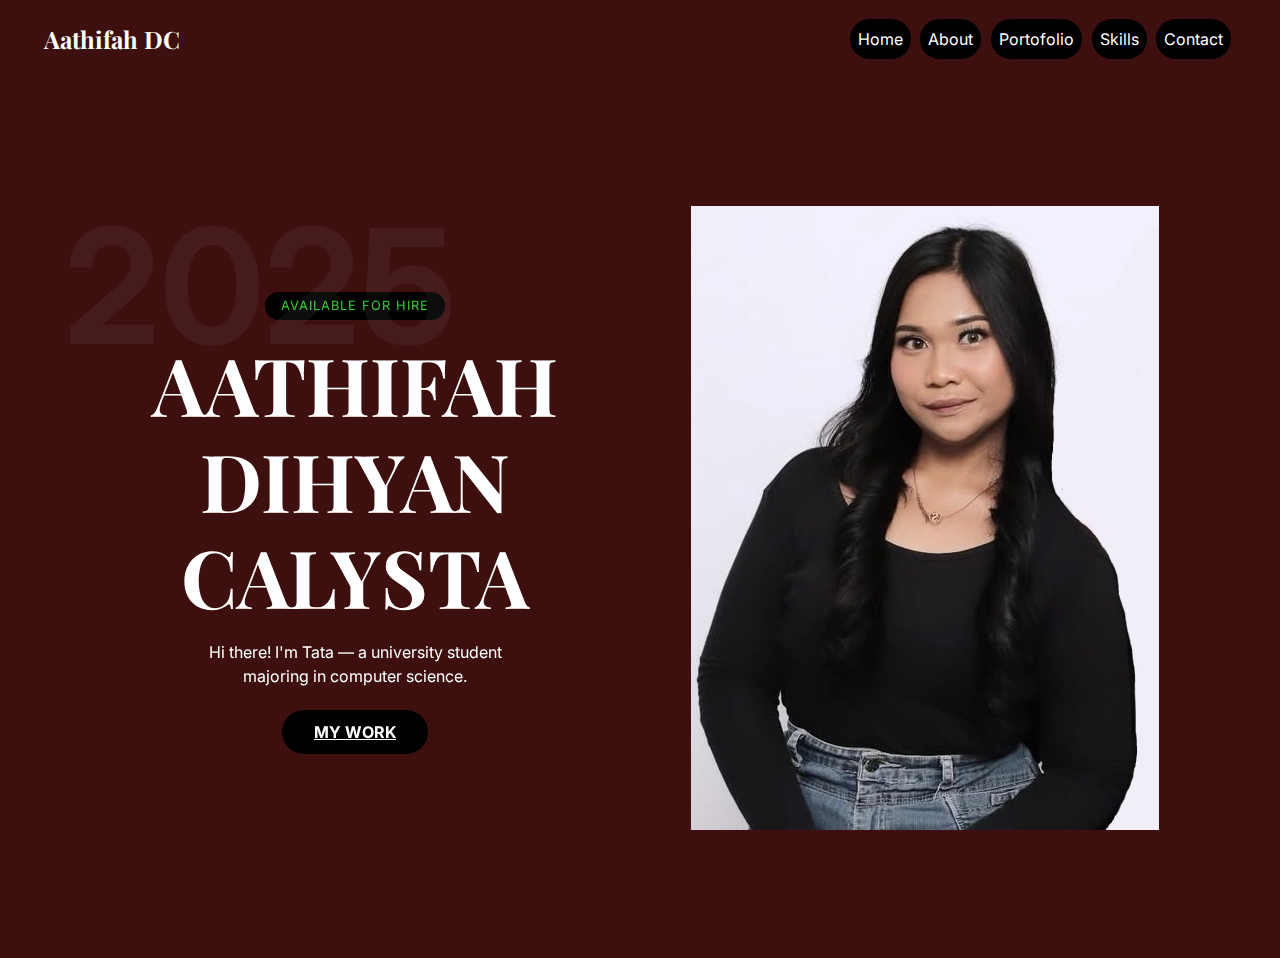
<file: index.html>
<!DOCTYPE html>
<html lang="en">
<head>
  <meta charset="UTF-8">
  <meta name="viewport" content="width=device-width, initial-scale=1.0">
  <title>Aathifah Dihyan Calysta - Students, Baker, Makeup & Hair Stylist</title>
  <link href="https://fonts.googleapis.com/css2?family=Playfair+Display:wght@700&family=Inter:wght@400;600&display=swap" rel="stylesheet">
  <link rel="stylesheet" href="https://cdn.jsdelivr.net/npm/bootstrap@5.3.0/dist/css/bootstrap.min.css">
  <link rel="stylesheet" href="style.css">
  <link rel="stylesheet" href="https://unpkg.com/aos@2.3.1/dist/aos.css">
</head>

<body>

  <nav class="navbar navbar-expand-lg">
    <div class="container-fluid">
      <a class="navbar-brand" href="#">Aathifah DC</a>
      <div class="collapse navbar-collapse justify-content-end">
        <ul class="navbar-nav">
          <li class="nav-item">
            <a class="nav-link active" href="index.html">Home</a>
          </li>
          <li class="nav-item">
            <a class="nav-link" href="about.html">About</a>
          </li>
          <li class="nav-item">
            <a class="nav-link" href="portofolio.html">Portofolio</a>
          </li>
          <li class="nav-item">
            <a class="nav-link" href="skills.html">Skills</a>
          </li>
          <li class="nav-item">
            <a class="nav-link" href="contact.html">Contact</a>
          </li>
        </ul>
      </div>
    </div>
  </nav>

  <section class="hero d-flex align-items-center" data-aos="fade-up">
    <div class="container">
      <div class="row align-items-center">

        <div class="col-md-6">
          <div class="overlay-number">2025</div>
          <div class="available">Available For Hire</div>
          <h1>Aathifah Dihyan Calysta</h1>
          <p class="description">Hi there! I'm Tata — a university student majoring in computer science.</p>
          <a class="btn-play" href="portofolio.html">My Work</a>
        </div>
  
        <div class="col-md-6 text-center">
          <img src="fotoprofil.png" alt="Aathifah DC" class="img-fluid hero-img">
        </div>
      </div>
    </div>
  </section>
  

  <script src="https://unpkg.com/aos@2.3.1/dist/aos.js"></script>
  <script>
    AOS.init({
      once: true,
      duration: 1000
    });
  </script>
</body>
</html>
</file>
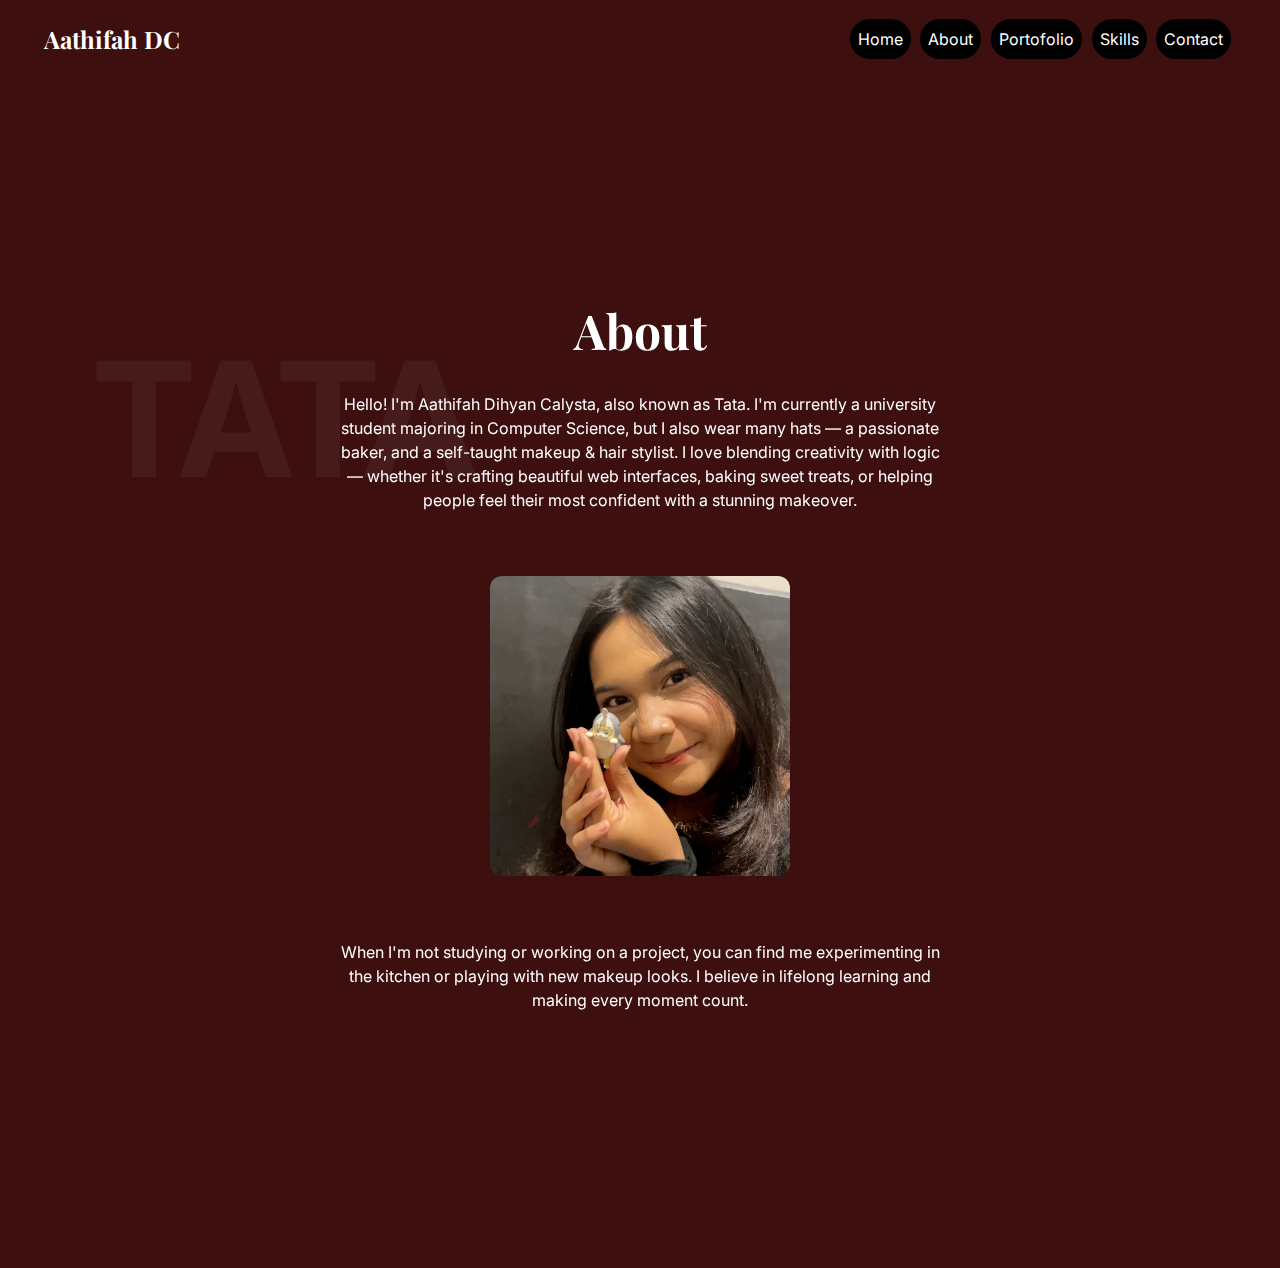
<file: about.html>
<!DOCTYPE html>
<html lang="en">
<head>
  <meta charset="UTF-8">
  <meta name="viewport" content="width=device-width, initial-scale=1.0">
  <title>Aathifah Dihyan Calysta - Students, Baker, Makeup & Hair Stylist</title>
  <link href="https://fonts.googleapis.com/css2?family=Playfair+Display:wght@700&family=Inter:wght@400;600&display=swap" rel="stylesheet">
  <link rel="stylesheet" href="https://cdn.jsdelivr.net/npm/bootstrap@5.3.0/dist/css/bootstrap.min.css">
  <link rel="stylesheet" href="https://unpkg.com/aos@2.3.1/dist/aos.css">
  <link rel="stylesheet" href="style.css"> 
</head>
<body>
    <nav class="navbar navbar-expand-lg">
        <div class="container-fluid">
          <a class="navbar-brand" href="#">Aathifah DC</a>
          <div class="collapse navbar-collapse justify-content-end">
            <ul class="navbar-nav">
              <li class="nav-item">
                <a class="nav-link" href="index.html">Home</a>
              </li>
              <li class="nav-item">
                <a class="nav-link" href="about.html">About</a>
              </li>
              <li class="nav-item">
                <a class="nav-link" href="portofolio.html">Portofolio</a>
              </li>
              <li class="nav-item">
                <a class="nav-link" href="skills.html">Skills</a>
              </li>
              <li class="nav-item">
                <a class="nav-link" href="contact.html">Contact</a>
              </li>
            </ul>
          </div>
        </div>
      </nav>

<section class="hero" data-aos="fade-up">
  <section class="about-section">
    <div class="overlay-number">TATA</div>
    <h2>About</h2>
    <p class="about-text">
        Hello! I'm Aathifah Dihyan Calysta, also known as Tata. I'm currently a university student majoring in Computer Science, but I also wear many hats — a passionate baker, and a self-taught makeup & hair stylist.
        I love blending creativity with logic — whether it's crafting beautiful web interfaces, baking sweet treats, or helping people feel their most confident with a stunning makeover.
    </p>
    <img src="fotoabout.png" alt="Tata Potrait" class="about-img">
    <p class="about-text">
        When I'm not studying or working on a project, you can find me experimenting in the kitchen or playing with new makeup looks. I believe in lifelong learning and making every moment count.
    </p>
  </section>
</section>

  <script src="https://unpkg.com/aos@2.3.1/dist/aos.js"></script>
  <script>
    AOS.init({
      once: true,
      duration: 1000
    });
  </script>
</body>
</html>
</file>
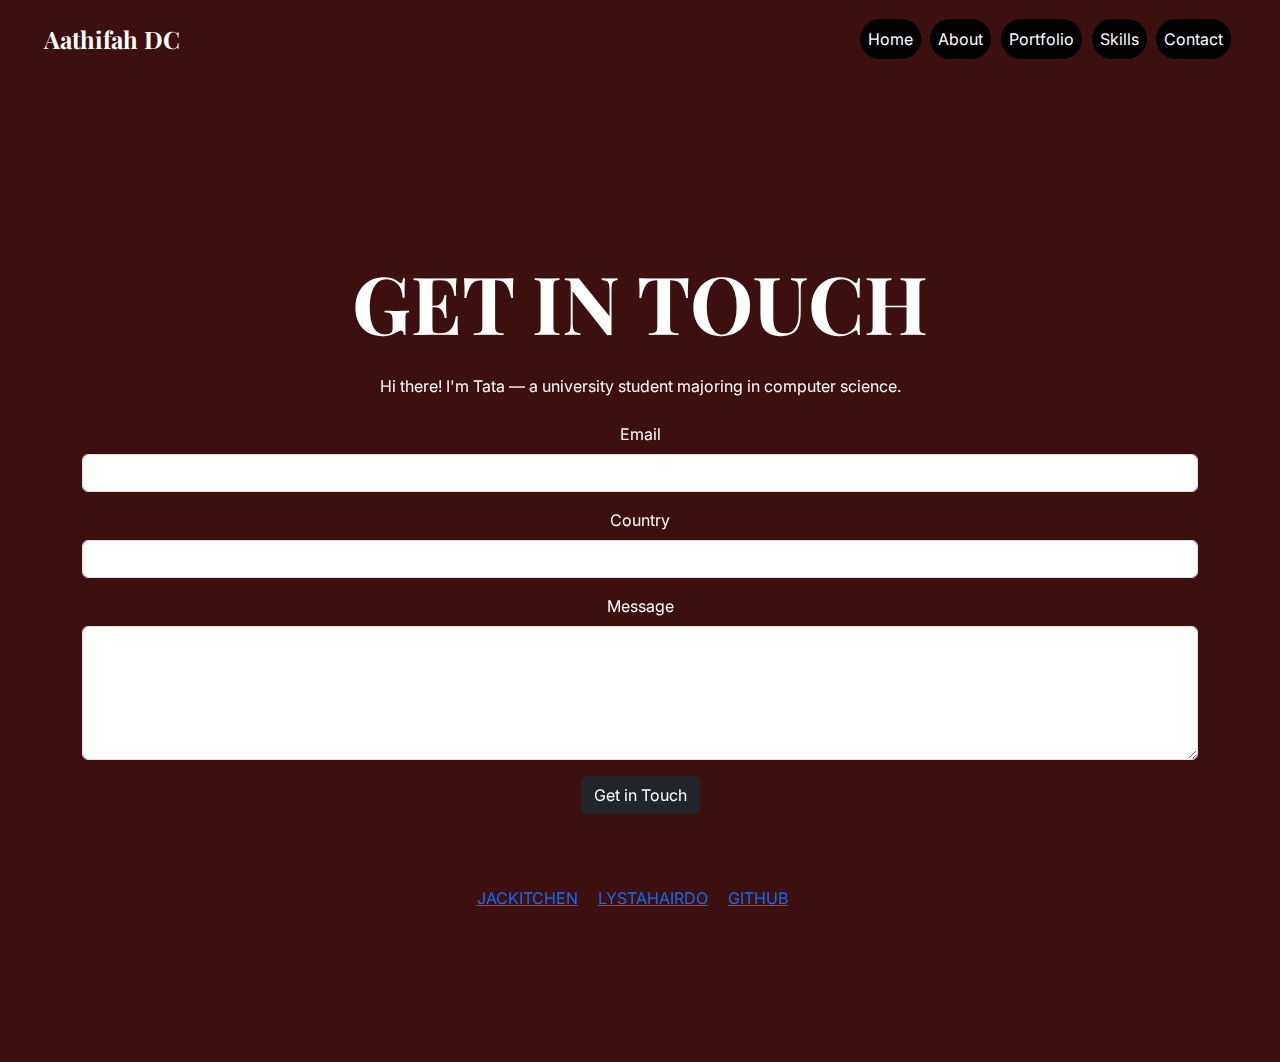
<file: contact.html>
<!DOCTYPE html>
<html lang="en">
<head>
  <meta charset="UTF-8">
  <meta name="viewport" content="width=device-width, initial-scale=1.0">
  <title>Aathifah Dihyan Calysta - Students, Baker, Makeup & Hair Stylist</title>
  <link href="https://fonts.googleapis.com/css2?family=Playfair+Display:wght@700&family=Inter:wght@400;600&display=swap" rel="stylesheet">
  <link rel="stylesheet" href="https://cdn.jsdelivr.net/npm/bootstrap@5.3.0/dist/css/bootstrap.min.css">
  <link rel="stylesheet" href="https://unpkg.com/aos@2.3.1/dist/aos.css">
  <link rel="stylesheet" href="style.css"> 
</head>
<body>
  <nav class="navbar navbar-expand-lg">
    <div class="container-fluid">
      <a class="navbar-brand" href="#">Aathifah DC</a>
      <div class="collapse navbar-collapse justify-content-end">
        <ul class="navbar-nav">
          <li class="nav-item">
            <a class="nav-link active" href="index.html">Home</a>
          </li>
          <li class="nav-item">
            <a class="nav-link" href="about.html">About</a>
          </li>
          <li class="nav-item">
            <a class="nav-link" href="portofolio.html">Portfolio</a>
          </li>
          <li class="nav-item">
            <a class="nav-link" href="skills.html">Skills</a>
          </li>
          <li class="nav-item">
            <a class="nav-link" href="contact.html">Contact</a>
          </li>
        </ul>
      </div>
    </div>
  </nav>


  <section class="hero" data-aos="fade-up">
  <main class="container py-5">
    <section class="contact-form">
      <h1 class="mb-4">GET IN TOUCH</h1>
      <p class="mb-4">Hi there! I'm Tata — a university student majoring in computer science.</p>
      <form action="#" method="POST" class="row g-3">
        <div class="col-12">
          <label for="email" class="form-label">Email</label>
          <input type="email" id="email" name="email" class="form-control" required>
        </div>

        <div class="col-12">
          <label for="country" class="form-label">Country</label>
          <input type="text" id="country" name="country" class="form-control" required>
        </div>

        <div class="col-12">
          <label for="message" class="form-label">Message</label>
          <textarea id="message" name="message" class="form-control" rows="5" required></textarea>
        </div>

        <div class="col-12">
          <button type="submit" class="btn btn-dark">Get in Touch</button>
        </div>
      </form>
    </section>
  </main>

  <footer class="text-center py-4">
    <div class="social-media">
      <a href="https://www.instagram.com/jackitchenn_" class="me-3">JACKITCHEN</a>
      <a href="https://www.instagram.com/lystaahairdo" class="me-3">LYSTAHAIRDO</a>
      <a href="https://github.com/aathifahdc" class="me-3">GITHUB</a>
    </div>
  </footer>
</section>
  <script src="https://unpkg.com/aos@2.3.1/dist/aos.js"></script>
  <script>
    AOS.init({
      once: true,
      duration: 1000
    });
  </script>
</body>
</html>
</file>
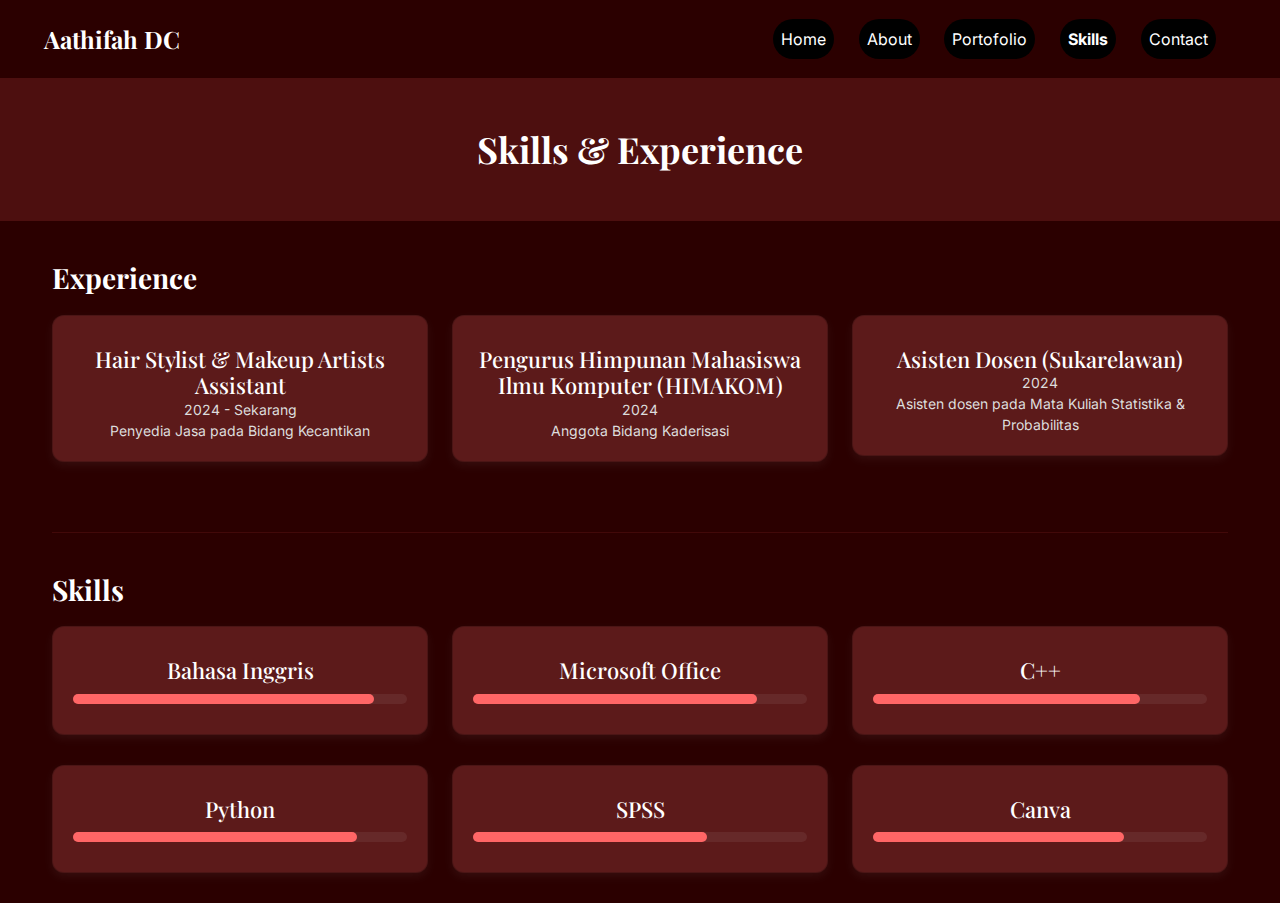
<file: skills.html>
<!DOCTYPE html>
<html lang="en">
<head>
  <meta charset="UTF-8">
  <meta name="viewport" content="width=device-width, initial-scale=1.0">
  <title>Skills & Experience - Aathifah Dihyan Calysta</title>
  <link href="https://fonts.googleapis.com/css2?family=Playfair+Display:wght@700&family=Inter:wght@400;600&display=swap" rel="stylesheet">
  <link href="https://cdn.jsdelivr.net/npm/bootstrap@5.3.0/dist/css/bootstrap.min.css" rel="stylesheet">
  <link rel="stylesheet" href="https://unpkg.com/aos@2.3.1/dist/aos.css">
  <link rel="stylesheet" href="style.css">
</head>
<style>
  /* Basic Reset */
  body, h1, h2, h3, h4, p, ul {
    margin: 0;
    padding: 0;
  }

  body {
    font-family: 'Inter', sans-serif;
    background-color: #2b0000; /* merah gelap */
    color: #f1f1f1;
  }

  /* Navbar Styling */
  nav {
    background-color: #3b0000;
    padding: 10px 0;
  }

  .navbar-brand {
    color: #fff;
    font-weight: bold;
  }

  .navbar-nav .nav-link {
    color: #ccc;
    margin-right: 20px;
  }

  .navbar-nav .nav-link:hover,
  .navbar-nav .nav-link.active {
    color: #fff;
    font-weight: bold;
  }

  /* Hero Section */
  .hero {
    background-color: #4d0f0f;
    padding: 50px 0;
    text-align: center;
  }

  .hero h2 {
    font-size: 36px;
    font-family: 'Playfair Display', serif;
    font-weight: 700;
    color: #fff;
  }

  /* Section Title */
  h3 {
    font-family: 'Playfair Display', serif;
    font-weight: 700;
    color: #ffffff;
    margin-top: 40px;
    margin-bottom: 20px;
  }

  /* Container */
  .container {
    max-width: 1200px;
    margin: 0 auto;
  }

  /* Card Styling */
  .card {
    padding: 20px;
    text-align: center;
    border-radius: 12px;
    box-shadow: 0 4px 10px rgba(255, 255, 255, 0.05);
    background-color: #5c1a1a;
    color: #fff;
    transition: transform 0.3s, box-shadow 0.3s;
    margin-bottom: 30px;
  }

  .card:hover {
    transform: scale(1.05);
    box-shadow: 0 6px 12px rgba(255, 255, 255, 0.1);
  }

  .card h4 {
    font-size: 22px;
    font-family: 'Playfair Display', serif;
    color: #fff;
    margin-top: 10px;
  }

  .card p {
    font-size: 14px;
    color: #ddd;
  }

  .card .skills-bar {
    width: 100%;
    background-color: #fff1;
    border-radius: 5px;
    height: 10px;
    margin: 10px 0;
  }

  .card .skills-bar span {
    display: block;
    height: 100%;
    background-color: #ff6666;
    border-radius: 5px;
  }

  hr {
    border-color: #882222;
    margin: 40px 0;
  }

  @media (max-width: 768px) {
    .row {
      display: block;
    }
  }
</style>


<body>
  <nav class="navbar navbar-expand-lg">
    <div class="container-fluid">
      <a class="navbar-brand" href="#">Aathifah DC</a>
      <div class="collapse navbar-collapse justify-content-end">
        <ul class="navbar-nav">
          <li class="nav-item">
            <a class="nav-link" href="index.html">Home</a>
          </li>
          <li class="nav-item">
            <a class="nav-link" href="about.html">About</a>
          </li>
          <li class="nav-item">
            <a class="nav-link" href="portofolio.html">Portofolio</a>
          </li>
          <li class="nav-item">
            <a class="nav-link active" href="skills.html">Skills</a>
          </li>
          <li class="nav-item">
            <a class="nav-link" href="contact.html">Contact</a>
          </li>
        </ul>
      </div>
    </div>
  </nav>

  <section class="hero" data-aos="fade-up">
    <h2>Skills & Experience</h2>
  </section>

  <div class="container">
    <!-- Experience Section -->
    <section>
      <h3>Experience</h3>
      <div class="row">
        <!-- Experience 1 -->
        <div class="col-md-4">
          <div class="card">
            <h4>Hair Stylist & Makeup Artists Assistant</h4>
            <p>2024 - Sekarang</p>
            <p>Penyedia Jasa pada Bidang Kecantikan</p>
          </div>
        </div>
        <!-- Experience 2 -->
        <div class="col-md-4">
          <div class="card">
            <h4>Pengurus Himpunan Mahasiswa Ilmu Komputer (HIMAKOM)</h4>
            <p>2024</p>
            <p>Anggota Bidang Kaderisasi</p>
          </div>
        </div>
        <!-- Experience 3 -->
        <div class="col-md-4">
          <div class="card">
            <h4>Asisten Dosen (Sukarelawan)</h4>
            <p>2024</p>
            <p>Asisten dosen pada Mata Kuliah Statistika & Probabilitas</p>
          </div>
        </div>
      </div>
    </section>

    <hr>

    <!-- Skills Section -->
    <section>
      <h3>Skills</h3>
      <div class="row">
        <!-- Skill 1 -->
        <div class="col-md-4">
          <div class="card">
            <h4>Bahasa Inggris</h4>
            <div class="skills-bar">
              <span style="width: 90%"></span>
            </div>
          </div>
        </div>
        <!-- Skill 2 -->
        <div class="col-md-4">
          <div class="card">
            <h4>Microsoft Office</h4>
            <div class="skills-bar">
              <span style="width: 85%"></span>
            </div>
          </div>
        </div>
        <!-- Skill 3 -->
        <div class="col-md-4">
          <div class="card">
            <h4>C++</h4>
            <div class="skills-bar">
              <span style="width: 80%"></span>
            </div>
          </div>
        </div>
      </div>

      <div class="row">
        <!-- Skill 4 -->
        <div class="col-md-4">
          <div class="card">
            <h4>Python</h4>
            <div class="skills-bar">
              <span style="width: 85%"></span>
            </div>
          </div>
        </div>
        <!-- Skill 5 -->
        <div class="col-md-4">
          <div class="card">
            <h4>SPSS</h4>
            <div class="skills-bar">
              <span style="width: 70%"></span>
            </div>
          </div>
        </div>
        <!-- Skill 6 -->
        <div class="col-md-4">
          <div class="card">
            <h4>Canva</h4>
            <div class="skills-bar">
              <span style="width: 75%"></span>
            </div>
          </div>
        </div>
      </div>
    </section>
  </div>

  <script src="https://unpkg.com/aos@2.3.1/dist/aos.js"></script>
  <script>
    AOS.init({
      once: true,
      duration: 1000
    });
  </script>
</body>
</html>
</file>
<file: style.css>
:root {
    --primary-color: #EDEDED;
    --secondary-color: #3D0F0F;
    --accent-color: #ffffff;
  }
  
  body {
    margin: 0;
    background-color: var(--secondary-color);
    color: var(--accent-color);
    font-family: 'Inter', sans-serif;
    overflow-x: hidden;
  }
  
  .navbar {
    background-color: transparent;
    padding: 1rem 2rem;
  }
  
  .navbar-brand {
    font-family: 'Playfair Display', serif;
    font-size: 1.5rem;
    font-weight: bold;
    color: var(--accent-color);
  }
  
  .navbar-nav .nav-link {
    background-color: black;
    border-radius: 50px;
    padding: 0.5rem 1rem;
    margin: 0 0.3rem;
    color: white !important;
    transition: 0.3s;
  }
  
  .navbar-nav .nav-link:hover {
    background-color: var(--accent-color);
    color: black !important;
  }
  
  .hero {
    position: relative;
    padding: 8rem 2rem;
    text-align: center;
    z-index: 1;
  }
  
  .hero .available {
    display: inline-block;
    background-color: black;
    color: limegreen;
    padding: 0.3rem 1rem;
    border-radius: 50px;
    font-size: 0.8rem;
    margin-bottom: 1rem;
    letter-spacing: 1px;
    text-transform: uppercase;
  }
  
  .hero h1 {
    font-family: 'Playfair Display', serif;
    font-size: 5rem;
    font-weight: bold;
    text-transform: uppercase;
    margin-bottom: 1rem;
  }
  
  .hero .description {
    font-size: 1rem;
    color: #fff;
    width: 60%;
    margin: 0 auto 2rem auto;
  }
  
  .btn-play {
    background-color: black;
    color: white;
    border: none;
    padding: 0.75rem 2rem;
    border-radius: 50px;
    text-transform: uppercase;
    font-weight: bold;
    transition: 0.3s;
  }
  
  .btn-play:hover {
    background-color: white;
    color: black;
  }
  
  .overlay-number {
    position: absolute;
    font-size: 10rem;
    color: rgba(255,255,255,0.05);
    top: 10%;
    left: 5%;
    font-weight: bold;
    z-index: 0;
    user-select: none;
  }
  
  .about-section {
    text-align: center;
    padding: 6rem 2rem;
    position: relative;
  }
  
  .about-section h2 {
    font-family: 'Playfair Display', serif;
    font-size: 3rem;
    font-weight: bold;
    margin-bottom: 1rem;
  }
  
  .about-text {
    max-width: 600px;
    margin: 2rem auto;
    font-size: 1rem;
  }
  
  .about-img {
    border-radius: 12px;
    max-width: 300px;
    margin: 2rem auto;
  }
  
  .portfolio-section {
    text-align: center;
    padding: 6rem 2rem;
  }
  
  .portfolio-section h2 {
    font-family: 'Playfair Display', serif;
    font-size: 3rem;
    font-weight: bold;
    margin-bottom: 3rem;
  }
  
  .project-card {
    background-color: #2a0c0c;
    border-radius: 16px;
    padding: 2rem;
    margin-bottom: 2rem;
    box-shadow: 0 15px 25px rgba(0,0,0,0.3);
  }
  
  .project-card img {
    max-width: 100%;
    border-radius: 12px;
    margin-bottom: 1rem;
  }
  
  .project-card h4 {
    font-family: 'Playfair Display', serif;
    font-size: 1.75rem;
    margin-bottom: 0.5rem;
  }
  
  .project-card p {
    color: #ccc;
    font-size: 0.95rem;
  }
  
  .overlay-code {
    font-size: 6rem;
    color: rgba(255,255,255,0.04);
    font-weight: bold;
    position: absolute;
    user-select: none;
    z-index: 0;
  }
  
  .background-code {
    position: absolute;
    top: 15%;
    left: 5%;
  }
  
  .background-code-right {
    position: absolute;
    top: 80%;
    right: 5%;
  }
</file>
